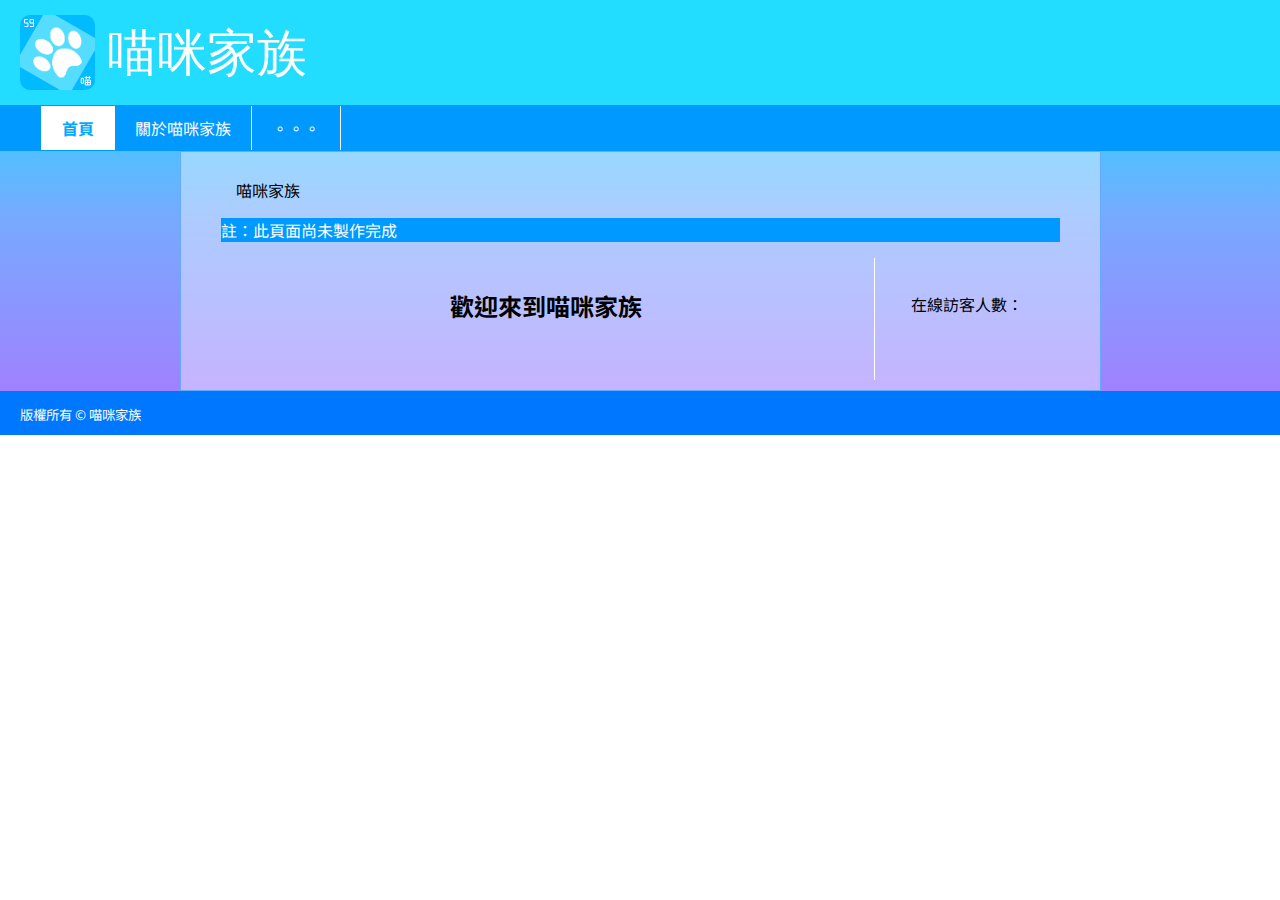
<file: index.html>
<!DOCTYPE html>
<html lang="tw">
  <head>
    <title>喵咪家族</title>
    <meta charset="utf-8">
    <meta name="viewport" content="width=device-width,initial-scale=1.0">
    <link rel="stylesheet" href="common/css/style.css">
  </head>
  <body><div>
    <header id="header">
      <h1><img src="common/img/meow59_icon.svg" alt="喵咪家族" class="mio-family-icon"></h1>
    </header>
    <nav id="gnav"><ul>
      <li><a href="" class="selected">首頁</a></li>
      <li><a href="about_meow59/index.html">關於喵咪家族</a></li>
      <li><a href="">。。。</a></li>
    </ul></nav>
    <div id="contents">
      <nav id="pankuzu"><ul>
      <li><a href="" class="selected">喵咪家族</a></li>
    </ul></nav>
      <div class="inc_n"><p>註：此頁面尚未製作完成</p></div>
      <main id="main"><section id="homepage">
        <h2>歡迎來到喵咪家族</h2>
      </section></main>
      <div id="side">
        <div>
          <!-- FC2計數器 開始 -->
          <script type="text/javascript" src="//counter1.fc2.com/counter.php?id=89489747"></script><noscript><img src="//counter1.fc2.com/counter_img.php?id=89489747" /></noscript>
          <br>在線訪客人數：<script type="text/javascript" src="//counter1.fc2.com/views.php?id=89489747"></script><noscript><img src="//counter1.fc2.com/counter_now.php?id=89489747" /></noscript>
          <!-- FC2計數器 結束 -->
        </div>
        <div>
          <aside>
            
          </aside>
          
        </div>
      </div>
      <div id="comments">
      <div id="disqus_thread"></div>
    <script>
      /**
      *  RECOMMENDED CONFIGURATION VARIABLES: EDIT AND UNCOMMENT THE SECTION BELOW TO INSERT DYNAMIC VALUES FROM YOUR PLATFORM OR CMS.
      *  LEARN WHY DEFINING THESE VARIABLES IS IMPORTANT: https://disqus.com/admin/universalcode/#configuration-variables    */
      
      var disqus_config = function () {
      this.page.url = "https://meow59.github.io/index.html";  // Replace PAGE_URL with your page's canonical URL variable
      this.page.identifier = "meow59-1000"; // Replace PAGE_IDENTIFIER with your page's unique identifier variable
      };
      
      (function() { // DON'T EDIT BELOW THIS LINE
        var d = document, s = d.createElement('script');
        s.src = 'https://meow59.disqus.com/embed.js';
        s.setAttribute('data-timestamp', +new Date());
        (d.head || d.body).appendChild(s);
      })();
    </script>
    <noscript>Please enable JavaScript to view the <a href="https://disqus.com/?ref_noscript">comments powered by Disqus.</a></noscript>
    </div></div>
    <footer id="footer">
      <p><small>版權所有 &copy; 喵咪家族</small></p>
    </footer>
  </div></body>
</html>
</file>
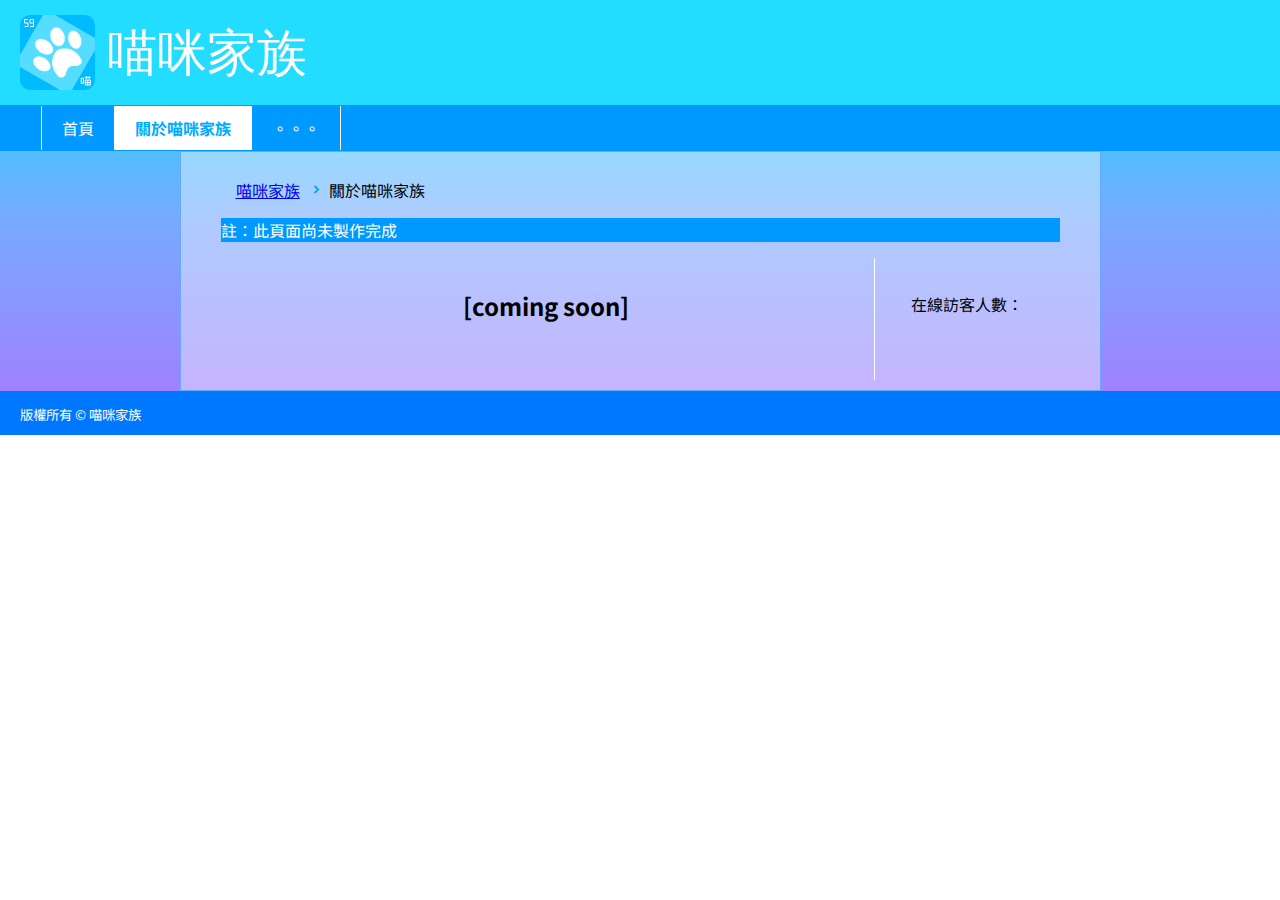
<file: about_meow59/index.html>
<!DOCTYPE html>
<html lang="tw">
  <head>
    <title>喵咪家族</title>
    <meta charset="utf-8">
    <meta name="viewport" content="width=device-width,initial-scale=1.0">
    <link rel="stylesheet" href="../common/css/style.css">
  </head>
  <body><div>
    <header id="header">
      <h1><img src="../common/img/meow59_icon.svg" alt="喵咪家族" class="mio-family-icon"></h1>
    </header>
    <nav id="gnav"><ul>
      <li><a href="../index.html">首頁</a></li>
      <li><a href="" class="selected">關於喵咪家族</a></li>
      <li><a href="">。。。</a></li>
    </ul></nav>
    <div id="contents">
      <nav id="pankuzu"><ul>
        <li><a href="../index.html">喵咪家族</a></li>
        <li><a href="" class="selected">關於喵咪家族</a></li>
      </ul></nav>
      <div class="inc_n"><p>註：此頁面尚未製作完成</p></div>
      <main id="main"><section id="homepage">
        <h2>[coming soon]</h2>
      </section></main>
      <div id="side">
        <div>
          <!-- FC2計數器 開始 -->
          <script type="text/javascript" src="//counter1.fc2.com/counter.php?id=89489747"></script><noscript><img src="//counter1.fc2.com/counter_img.php?id=89489747" /></noscript>
          <br>在線訪客人數：<script type="text/javascript" src="//counter1.fc2.com/views.php?id=89489747"></script><noscript><img src="//counter1.fc2.com/counter_now.php?id=89489747" /></noscript>
          <!-- FC2計數器 結束 -->
        </div>
        <div>
          <aside>
            
          </aside>
          
        </div>
      </div>
      <div id="comments">
      <div id="disqus_thread"></div>
    <script>
      /**
      *  RECOMMENDED CONFIGURATION VARIABLES: EDIT AND UNCOMMENT THE SECTION BELOW TO INSERT DYNAMIC VALUES FROM YOUR PLATFORM OR CMS.
      *  LEARN WHY DEFINING THESE VARIABLES IS IMPORTANT: https://disqus.com/admin/universalcode/#configuration-variables    */
      
      var disqus_config = function () {
      this.page.url = "https://meow59.github.io/about_meow59/index.html";  // Replace PAGE_URL with your page's canonical URL variable
      this.page.identifier = "meow59-2000"; // Replace PAGE_IDENTIFIER with your page's unique identifier variable
      };
      
      (function() { // DON'T EDIT BELOW THIS LINE
        var d = document, s = d.createElement('script');
        s.src = 'https://meow59.disqus.com/embed.js';
        s.setAttribute('data-timestamp', +new Date());
        (d.head || d.body).appendChild(s);
      })();
    </script>
    <noscript>Please enable JavaScript to view the <a href="https://disqus.com/?ref_noscript">comments powered by Disqus.</a></noscript>
    </div></div>
    <footer id="footer">
      <p><small>版權所有 &copy; 喵咪家族</small></p>
    </footer>
  </div></body>
</html>
</file>
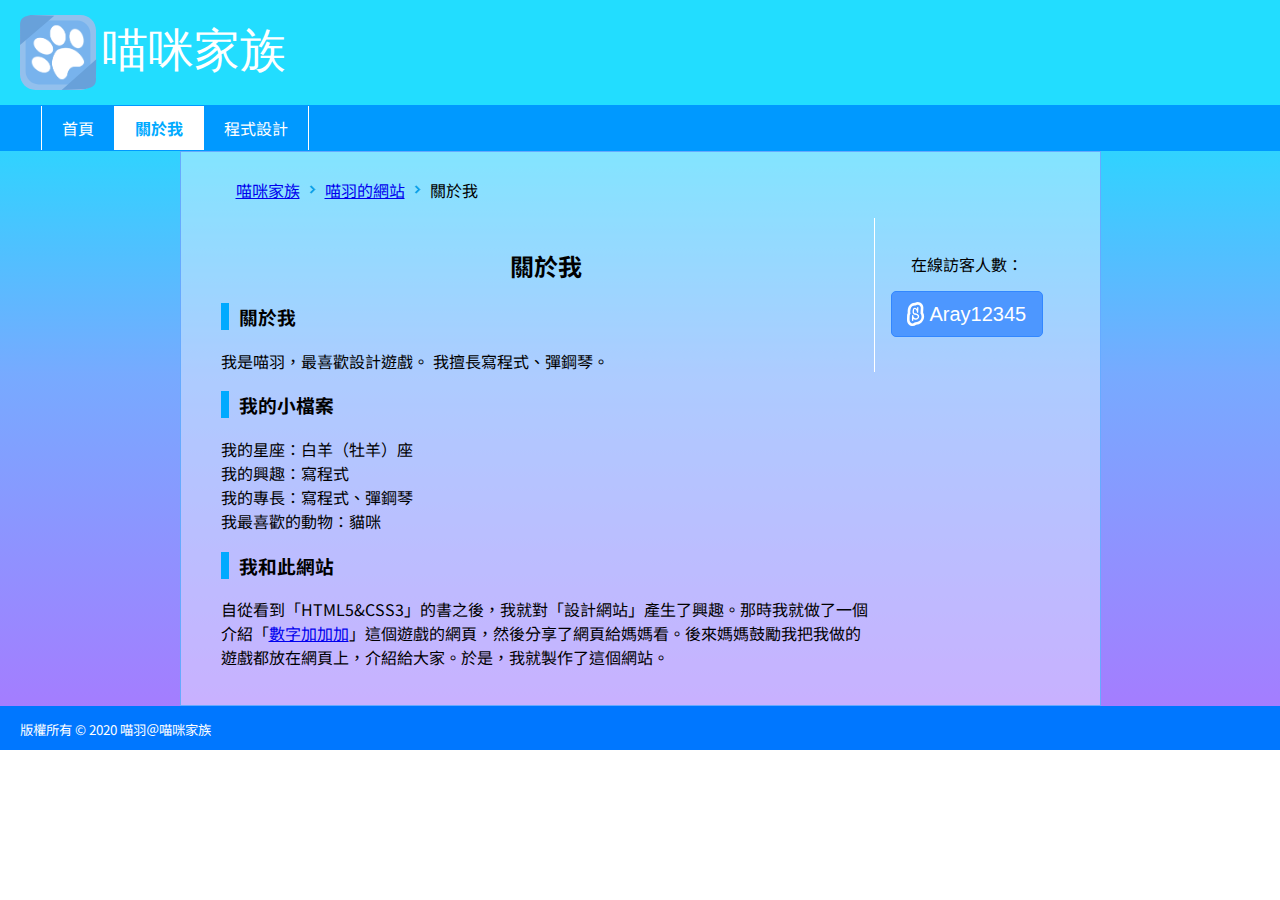
<file: mioyu/about_me/index.html>
<!DOCTYPE html>
<html lang="tw">
  <head>
    <title>關於我 - 喵羽 ＠ 喵咪家族</title>
    <meta charset="utf-8">
    <meta name="viewport"  content="width=device-width,initial-scale=1">
    <link href="../common/css/style.css" rel="stylesheet" media="all">
   </head>
  <body><div>
    <header id="header">
      <h1><img src="../common/img/喵-2.svg" alt="喵咪家族" class="mio-family-icon" height="50"></h1>
    </header>
    <nav id="gnav"><ul>
      <li><a href="../index.html">首頁</a></li>
      <li><a href="../about_me/index.html" class="selected">關於我</a></li>
      <li><a href="../my_programming/index.html">程式設計</a></li>
    </ul></nav>
    <div id="contents">
      <nav id="pankuzu"><ul>
        <li><a href="../../index.html">喵咪家族</a></li><li><a href="../index.html">喵羽的網站</a></li><li><a href="../about_me/index.html" class="selected">關於我</a></li>
        </ul></nav>
      <main id="main"><section>
        <h2>關於我</h2>
        <section id="about_me">
          <h3>關於我</h3>
          <p>我是喵羽，最喜歡設計遊戲。  我擅長寫程式、彈鋼琴。</p>
          <img src="image.png" width="150px" alt="我的頭像" style="display: none">
        </section>
        <section id="my_profile">
          <h3>我的小檔案</h3>
          <dl id="profile_dl" class="sl">
            <dt>我的星座：</dt><dd>白羊（牡羊）座</dd>
            <dt>我的興趣：</dt><dd>寫程式</dd>
            <dt>我的專長：</dt><dd>寫程式、彈鋼琴</dd>
            <dt>我最喜歡的動物：</dt><dd>貓咪</dd>
            <dt></dt><dd></dd>
            <dt></dt><dd></dd>
            <dt></dt><dd></dd>
            <dt></dt><dd></dd>
          </dl>
        </section>
        <section>
          <h3>我和此網站</h3>
          <p>自從看到「HTML5&amp;CSS3」的書之後，我就對「設計網站」產生了興趣。那時我就做了一個介紹「<a href="../my_programming/數字加加加.html">數字加加加</a>」這個遊戲的網頁，然後分享了網頁給媽媽看。後來媽媽鼓勵我把我做的遊戲都放在網頁上，介紹給大家。於是，我就製作了這個網站。
          </p>
        </section>
      </section></main>
      <div id="side">
        <div>
          <!-- FC2計數器 開始 -->
          <script type="text/javascript" src="//counter1.fc2.com/counter.php?id=89489747"></script><noscript><img src="//counter1.fc2.com/counter_img.php?id=89489747" /></noscript>
          <br>在線訪客人數：<script type="text/javascript" src="//counter1.fc2.com/views.php?id=89489747"></script><noscript><img src="//counter1.fc2.com/counter_now.php?id=89489747" /></noscript>
          <!-- FC2計數器 結束 -->
        </div>
        <div>
          <a href="https://scratch.mit.edu/users/Aray12345"><div class="scratch_profile">
            <img src="../common/img/scratch_profile.svg" alt="Scratch" height="24">
          </div></a>
        </div>
        <aside>

        </aside>
        
      </div>
    </div>
    <footer id="footer">
      <p><small>版權所有 &copy; 2020 喵羽＠喵咪家族</small></p>
    </footer>
  </div></body>
</html>
</file>
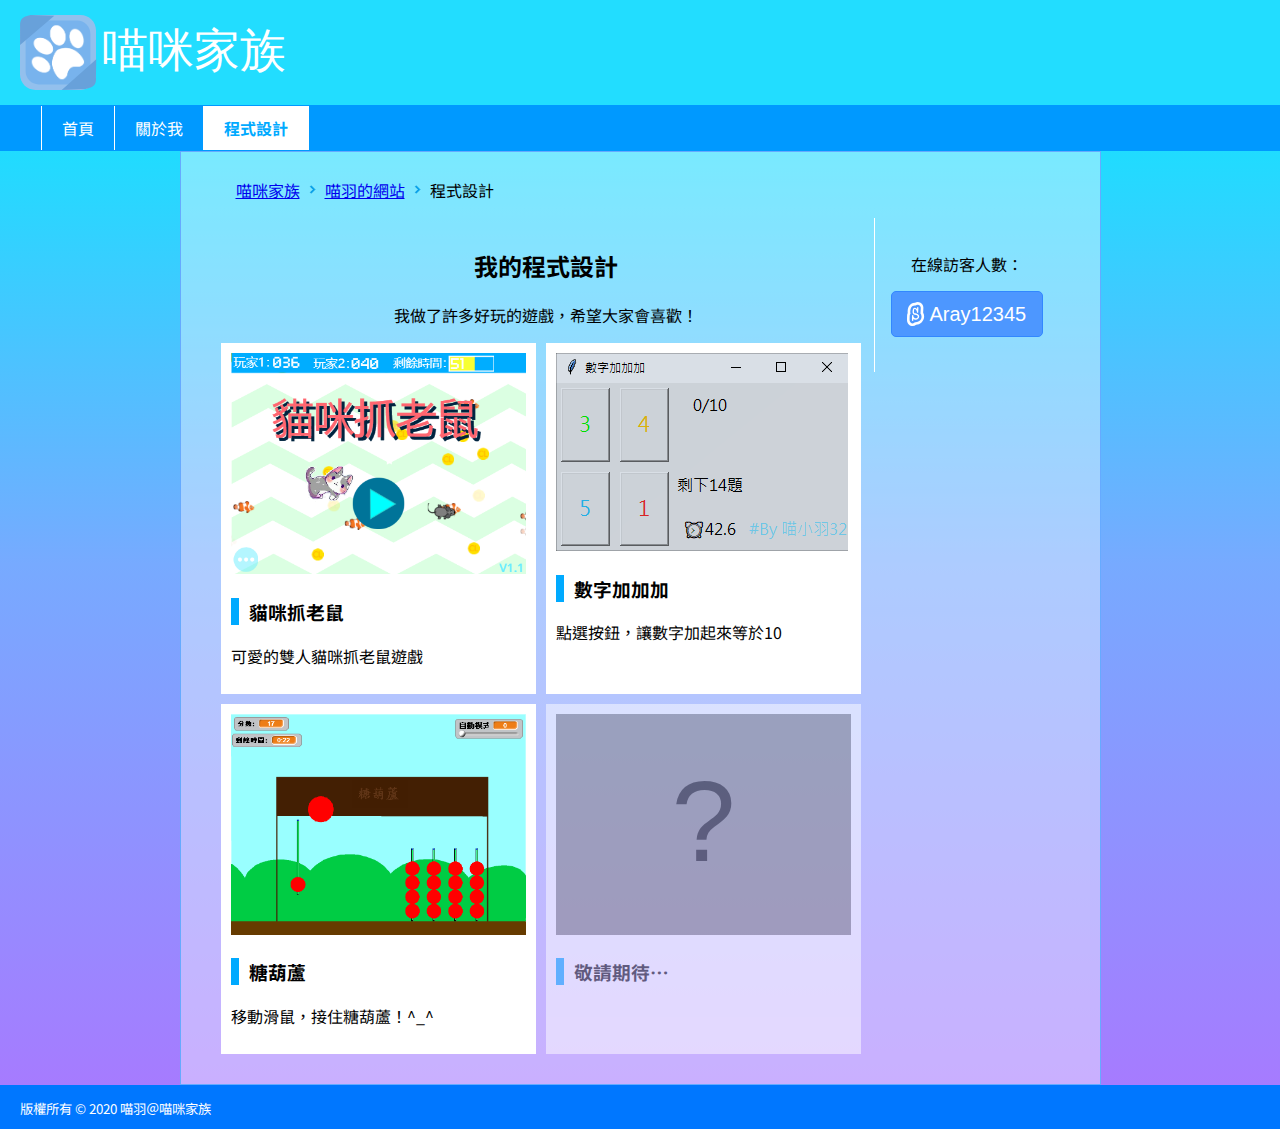
<file: mioyu/my_programming/index.html>
<!DOCTYPE html>
<html lang="tw">
  <head>
    <title>程式設計 - 喵羽 ＠ 喵咪家族</title>
    <meta charset="utf-8">
    <meta name="viewport" content="width=device-width,initial-scale=1.0">
    <link href="../common/css/style.css" rel="stylesheet" media="all">
  </head>
  <body><div>
    <header id="header">
      <h1><img src="../common/img/喵-2.svg" alt="喵咪家族" class="mio-family-icon"></h1>
    </header>
    <nav id="gnav"><ul>
      <li><a href="../index.html">首頁</a></li>
      <li><a href="../about_me/index.html">關於我</a></li>
      <li><a href="../my_programming/index.html" class="selected">程式設計</a></li>
    </ul></nav>
    <div id="contents">
      <nav id="pankuzu"><ul>
      <li><a href="../../index.html">喵咪家族</a></li><li><a href="../index.html">喵羽的網站</a></li><li><a href="index.html" class="selected">程式設計</a></li>
    </ul></nav>
      <main id="main"><section id="my_programming">
        <h2>我的程式設計</h2>
        <p class="ta_c">我做了許多好玩的遊戲，希望大家會喜歡！</p>
        <div id="my_minigame"><ul id="minigame_list">
          <li><a href="貓咪抓老鼠.html"><div>
            <img src="貓咪抓老鼠.png" alt="貓咪抓老鼠">
            <h3>貓咪抓老鼠</h3>
            <p>可愛的雙人貓咪抓老鼠遊戲</p>
          </div></a></li>
          <li><a href="數字加加加.html"><div>
            <img src="數字加加加.png" alt="數字加加加">
            <h3>數字加加加</h3>
            <p>點選按鈕，讓數字加起來等於10</p>
          </div></a></li>
          <li><a href="糖葫蘆.html"><div>
            <img src="糖葫蘆.png" alt="糖葫蘆">
            <h3>糖葫蘆</h3>
            <p>移動滑鼠，接住糖葫蘆！^_^</p>
          </div></a></li>
          <li class="coming_soon"><div><img src="coming_soon.svg" alt="敬請期待"><h3>敬請期待…</h3></div></li>
        </ul></div>
      </section></main>
      <div id="side">
        <div>
          <!-- FC2計數器 開始 -->
          <script type="text/javascript" src="//counter1.fc2.com/counter.php?id=89489747"></script><noscript><img src="//counter1.fc2.com/counter_img.php?id=89489747" /></noscript>
          <br>在線訪客人數：<script type="text/javascript" src="//counter1.fc2.com/views.php?id=89489747"></script><noscript><img src="//counter1.fc2.com/counter_now.php?id=89489747" /></noscript>
<!-- FC2計數器 結束 -->
        </div>
        <div>
          <a href="https://scratch.mit.edu/users/Aray12345"><div class="scratch_profile">
            <img src="../common/img/scratch_profile.svg" alt="Scratch" height="24">
          </div></a>
        </div>
        <aside>

        </aside>
        
      </div>
      <div id="comments">
      <div id="disqus_thread"></div>
      <script>
        /**
        *  RECOMMENDED CONFIGURATION VARIABLES: EDIT AND UNCOMMENT THE SECTION BELOW TO INSERT DYNAMIC VALUES FROM YOUR PLATFORM OR CMS.
        *  LEARN WHY DEFINING THESE VARIABLES IS IMPORTANT: https://disqus.com/admin/universalcode/#configuration-variables    */
        
        var disqus_config = function () {
        this.page.url = "https://meow59.github.io/mioyu/my_programming/index.html";  // Replace PAGE_URL with your page's canonical URL variable
        this.page.identifier = "meow59/mioyu/3000"; // Replace PAGE_IDENTIFIER with your page's unique identifier variable
        };
        
        (function() { // DON'T EDIT BELOW THIS LINE
          var d = document, s = d.createElement('script');
          s.src = 'https://meow59.disqus.com/embed.js';
          s.setAttribute('data-timestamp', +new Date());
          (d.head || d.body).appendChild(s);
        })();
      </script>
      <noscript>Please enable JavaScript to view the <a href="https://disqus.com/?ref_noscript">comments powered by Disqus.</a></noscript>
    </div></div>
    <footer id="footer">
      <p><small>版權所有 &copy; 2020 喵羽＠喵咪家族</small></p>
    </footer>
  </div></body>
</html>
</file>
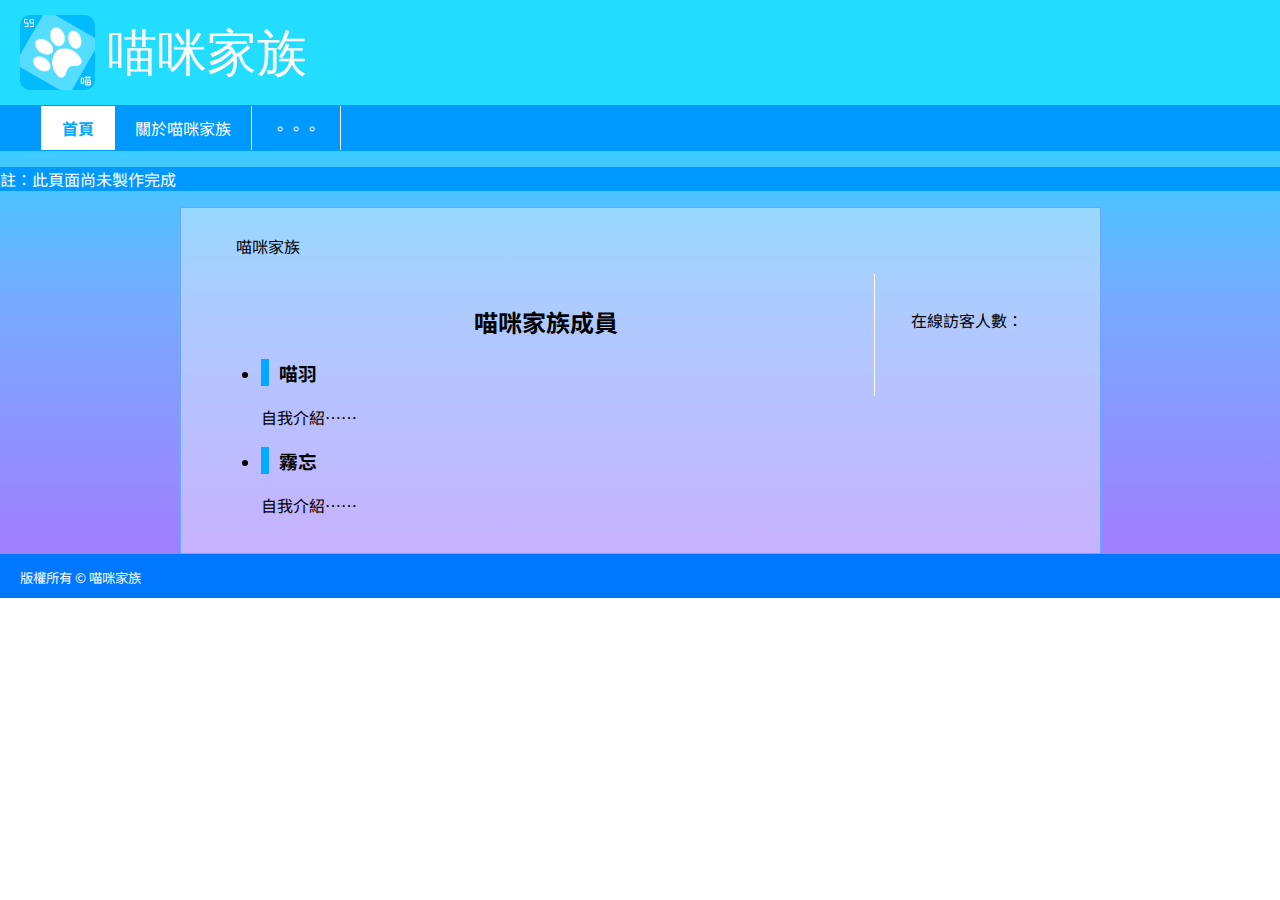
<file: about_meow59/members.html>
<!DOCTYPE html>
<html lang="tw">
  <head>
    <title>喵咪家族</title>
    <meta charset="utf-8">
    <meta name="viewport" content="width=device-width,initial-scale=1.0">
    <link rel="stylesheet" href="../common/css/style.css">
  </head>
  <body><div>
    <header id="header">
      <h1><img src="../common/img/meow59_icon.svg" alt="喵咪家族" class="mio-family-icon"></h1>
    </header>
    <nav id="gnav"><ul>
      <li><a href="index.html" class="selected">首頁</a></li>
      <li><a href="">關於喵咪家族</a></li>
      <li><a href="">。。。</a></li>
    </ul></nav>
    <div class="inc_n"><p>註：此頁面尚未製作完成</p></div>
    <div id="contents">
      <nav id="pankuzu"><ul>
      <li><a href="../index.html" class="selected">喵咪家族</a></li>
    </ul></nav>
      <main id="main"><section id="members">
        <h2>喵咪家族成員</h2>
        <ul>
          <li>
            <section>
              <h3>喵羽</h3>
              <p>自我介紹⋯⋯</p>
            </section>
          </li>
          <li>
            <section>
              <h3>霧忘</h3>
              <p>自我介紹⋯⋯</p>
            </section>
          </li>
        </ul>
      </section></main>
      <div id="side">
        <div>
          <!-- FC2計數器 開始 -->
          <script type="text/javascript" src="//counter1.fc2.com/counter.php?id=89489747"></script><noscript><img src="//counter1.fc2.com/counter_img.php?id=89489747" /></noscript>
          <br>在線訪客人數：<script type="text/javascript" src="//counter1.fc2.com/views.php?id=89489747"></script><noscript><img src="//counter1.fc2.com/counter_now.php?id=89489747" /></noscript>
          <!-- FC2計數器 結束 -->
        </div>
        <div>
          <aside>
            
          </aside>
          
        </div>
      </div>
      <div id="comments">
      <div id="disqus_thread"></div>
    <script>
      /**
      *  RECOMMENDED CONFIGURATION VARIABLES: EDIT AND UNCOMMENT THE SECTION BELOW TO INSERT DYNAMIC VALUES FROM YOUR PLATFORM OR CMS.
      *  LEARN WHY DEFINING THESE VARIABLES IS IMPORTANT: https://disqus.com/admin/universalcode/#configuration-variables    */
      
      var disqus_config = function () {
      this.page.url = "https://meow59.github.io/about_me/members.html";  // Replace PAGE_URL with your page's canonical URL variable
      this.page.identifier = "meow59-2001"; // Replace PAGE_IDENTIFIER with your page's unique identifier variable
      };
      
      (function() { // DON'T EDIT BELOW THIS LINE
        var d = document, s = d.createElement('script');
        s.src = 'https://meow59.disqus.com/embed.js';
        s.setAttribute('data-timestamp', +new Date());
        (d.head || d.body).appendChild(s);
      })();
    </script>
    <noscript>Please enable JavaScript to view the <a href="https://disqus.com/?ref_noscript">comments powered by Disqus.</a></noscript>
    </div></div>
    <footer id="footer">
      <p><small>版權所有 &copy; 喵咪家族</small></p>
    </footer>
  </div></body>
</html>
</file>
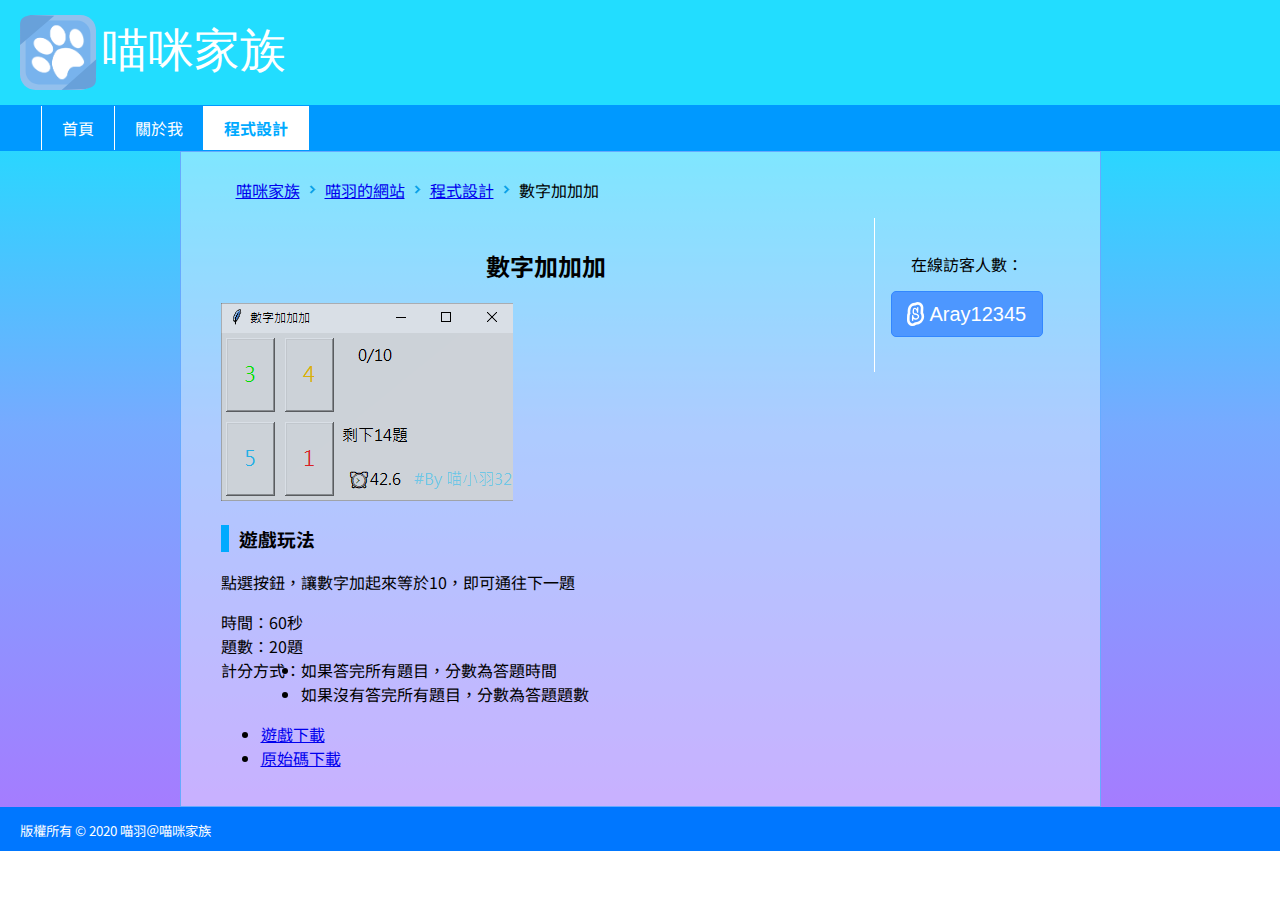
<file: mioyu/my_programming/數字加加加.html>
<!DOCTYPE html>
<html lang="tw">
  <head>
    <title>數字加加加 - 程式設計 - 喵羽 ＠ 喵咪家族</title>
    <meta charset="utf-8">
    <meta name="viewport" content="width=device-width,initial-scale=1.0">
    <link href="../common/css/style.css" rel="stylesheet" media="all">
  </head>
  <body><div>
    <header id="header">
      <h1><img src="../common/img/喵-2.svg" alt="喵咪家族" class="mio-family-icon"></h1>
    </header>
    <nav id="gnav"><ul>
      <li><a href="../index.html">首頁</a></li>
      <li><a href="../about_me/index.html">關於我</a></li>
      <li><a href="index.html" class="selected">程式設計</a></li>
    </ul></nav>
    <div id="contents">
      <nav id="pankuzu"><ul>
      <li><a href="../../index.html">喵咪家族</a></li><li><a href="../index.html">喵羽的網站</a></li><li><a href="index.html">程式設計</a></li><li><a href="數字加加加.html" class="selected">數字加加加</a></li>
    </ul></nav>
      <main id="main"><section>
        <h2>數字加加加</h2>
        <img src="數字加加加.png" alt="數字加加加 遊戲圖片">
        <h3>遊戲玩法</h3>
        <p>點選按鈕，讓數字加起來等於10，即可通往下一題</p>
        <dl class="sl">
          <dt>時間：</dt><dd>60秒</dd>
          <dt>題數：</dt><dd>20題</dd>
          <dt>計分方式：</dt>
          <dd>
            <ul>
              <li>如果答完所有題目，分數為答題時間</li>
              <li>如果沒有答完所有題目，分數為答題題數</li>
            </ul>
          </dd>
        </dl>
        <ul>
          <li><a href="https://mega.nz/#!ct5hmCaY!Qlp6Z8UTFYC4fQS2zA_diC1iz7TFB01vHr_-8DcNrvk" target="_blank">遊戲下載</a></li>
          <li><a href="https://mega.nz/#!h9QWyaJY!euk3w2eZUQ-LIjjDVXQW4O1lDKvAU9XG4eSpVRoWtQk" target="_blank">原始碼下載</a></li>
        </ul>
      </section></main>
      <div id="side">
        <div>
          <!-- FC2計數器 開始 -->
          <script type="text/javascript" src="//counter1.fc2.com/counter.php?id=89489747"></script><noscript><img src="//counter1.fc2.com/counter_img.php?id=89489747" /></noscript>
          <br>在線訪客人數：<script type="text/javascript" src="//counter1.fc2.com/views.php?id=89489747"></script><noscript><img src="//counter1.fc2.com/counter_now.php?id=89489747" /></noscript>
<!-- FC2計數器 結束 -->
        </div>
        <div>
          <a href="https://scratch.mit.edu/users/Aray12345"><div class="scratch_profile">
            <img src="../common/img/scratch_profile.svg" alt="Scratch" height="24">
          </div></a>
        </div>
        <aside>

        </aside>
        
      </div>
      <div id="comments">
      <div id="disqus_thread"></div>
      <script>
        /**
        *  RECOMMENDED CONFIGURATION VARIABLES: EDIT AND UNCOMMENT THE SECTION BELOW TO INSERT DYNAMIC VALUES FROM YOUR PLATFORM OR CMS.
        *  LEARN WHY DEFINING THESE VARIABLES IS IMPORTANT: https://disqus.com/admin/universalcode/#configuration-variables    */
        
        var disqus_config = function () {
        this.page.url = "https://meow59.github.io/mioyu/my_programming/%E6%95%B8%E5%AD%97%E5%8A%A0%E5%8A%A0%E5%8A%A0.html";  // Replace PAGE_URL with your page's canonical URL variable
        this.page.identifier = "meow59/mioyu/3002"; // Replace PAGE_IDENTIFIER with your page's unique identifier variable
        };
        
        (function() { // DON'T EDIT BELOW THIS LINE
          var d = document, s = d.createElement('script');
          s.src = 'https://meow59.disqus.com/embed.js';
          s.setAttribute('data-timestamp', +new Date());
          (d.head || d.body).appendChild(s);
        })();
      </script>
      <noscript>Please enable JavaScript to view the <a href="https://disqus.com/?ref_noscript">comments powered by Disqus.</a></noscript>
    </div></div>
    <footer id="footer">
      <p><small>版權所有 &copy; 2020 喵羽＠喵咪家族</small></p>
    </footer>
  </div></body>
</html>
</file>
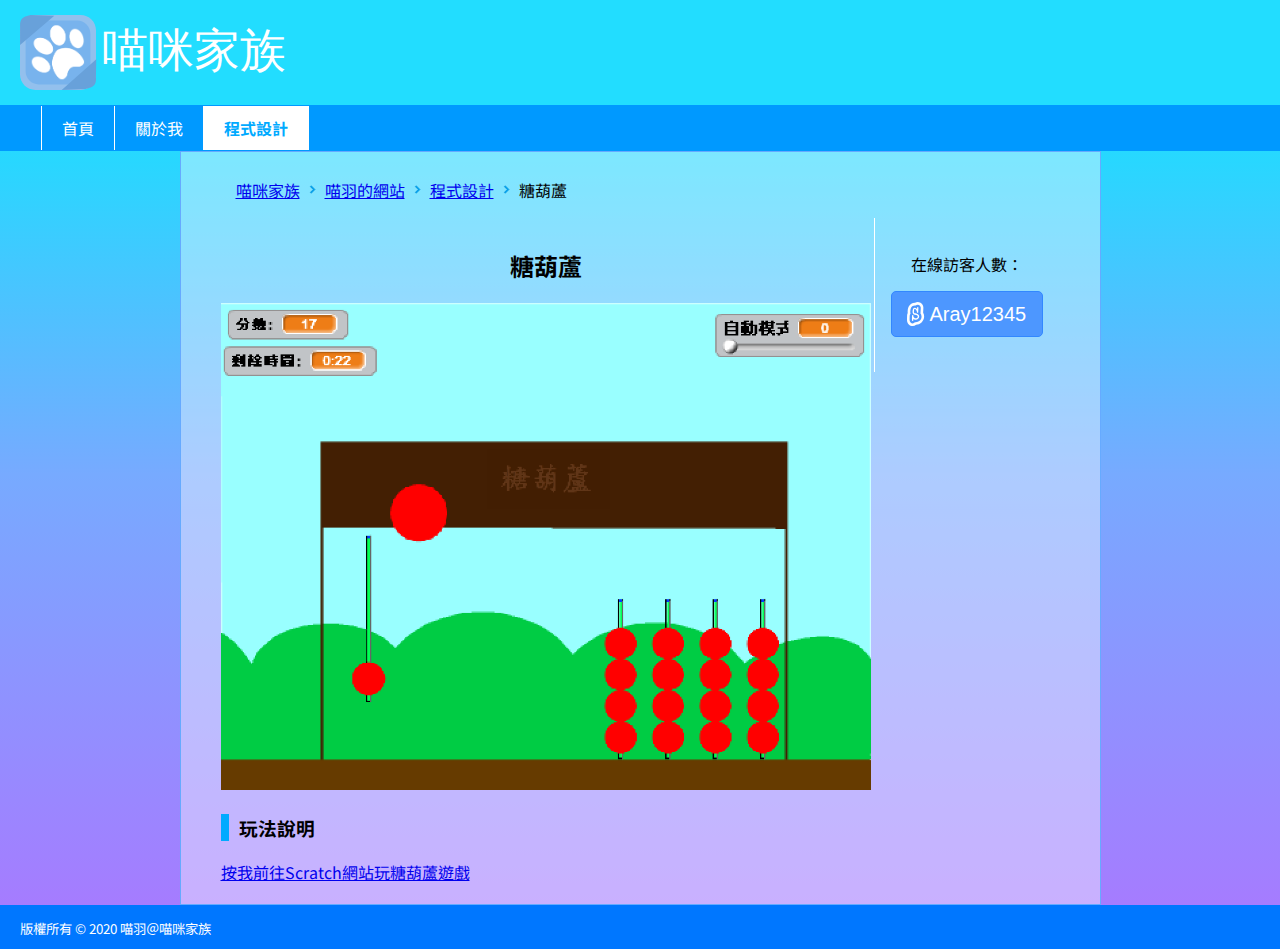
<file: mioyu/my_programming/糖葫蘆.html>
<!DOCTYPE html>
<html lang="tw">
  <head>
    <title>糖葫蘆 - 程式設計 - 喵羽 ＠ 喵咪家族</title>
    <meta charset="utf-8">
    <meta name="viewport" content="width=device-width,initial-scale=1.0">
    <link href="../common/css/style.css" rel="stylesheet" media="all">
  </head>
  <body><div>
    <header id="header">
      <h1><img src="../common/img/喵-2.svg" alt="喵咪家族" class="mio-family-icon"></h1>
    </header>
    <nav id="gnav"><ul>
      <li><a href="../index.html">首頁</a></li>
      <li><a href="../about_me/index.html">關於我</a></li>
      <li><a href="index.html" class="selected">程式設計</a></li>
    </ul></nav>
    <div id="contents">
      <nav id="pankuzu"><ul>
      <li><a href="../../index.html">喵咪家族</a></li><li><a href="../index.html">喵羽的網站</a></li><li><a href="index.html">程式設計</a></li><li><a href="糖葫蘆.html" class="selected">糖葫蘆</a></li>
    </ul></nav>
      <main id="main"><section>
        <h2>糖葫蘆</h2>
        <img src="糖葫蘆.png" alt="貓咪抓老鼠 遊戲圖片">
        <h3>玩法說明</h3>
        <p></p>
        <a href="https://scratch.mit.edu/projects/238854702" target="_blank">按我前往Scratch網站玩糖葫蘆遊戲</a>
      </section></main>
      <div id="side">
        <div>
          <!-- FC2計數器 開始 -->
          <script type="text/javascript" src="//counter1.fc2.com/counter.php?id=89489747"></script><noscript><img src="//counter1.fc2.com/counter_img.php?id=89489747" /></noscript>
          <br>在線訪客人數：<script type="text/javascript" src="//counter1.fc2.com/views.php?id=89489747"></script><noscript><img src="//counter1.fc2.com/counter_now.php?id=89489747" /></noscript>
<!-- FC2計數器 結束 -->
        </div>
        <div>
          <a href="https://scratch.mit.edu/users/Aray12345"><div class="scratch_profile">
            <img src="../common/img/scratch_profile.svg" alt="Scratch" height="24">
          </div></a>
        </div>
        <aside>

        </aside>
        
      </div>
      <div id="comments">
      <div id="disqus_thread"></div>
      <script>
        /**
        *  RECOMMENDED CONFIGURATION VARIABLES: EDIT AND UNCOMMENT THE SECTION BELOW TO INSERT DYNAMIC VALUES FROM YOUR PLATFORM OR CMS.
        *  LEARN WHY DEFINING THESE VARIABLES IS IMPORTANT: https://disqus.com/admin/universalcode/#configuration-variables    */
        
        var disqus_config = function () {
        this.page.url = "https://meow59.github.io/mioyu/my_programming/%E7%B3%96%E8%91%AB%E8%98%86.html";  // Replace PAGE_URL with your page's canonical URL variable
        this.page.identifier = "meow59/mioyu/3003"; // Replace PAGE_IDENTIFIER with your page's unique identifier variable
        };
        
        (function() { // DON'T EDIT BELOW THIS LINE
          var d = document, s = d.createElement('script');
          s.src = 'https://meow59.disqus.com/embed.js';
          s.setAttribute('data-timestamp', +new Date());
          (d.head || d.body).appendChild(s);
        })();
      </script>
      <noscript>Please enable JavaScript to view the <a href="https://disqus.com/?ref_noscript">comments powered by Disqus.</a></noscript>
    </div>
    </div>
    <footer id="footer">
      <p><small>版權所有 &copy; 2020 喵羽＠喵咪家族</small></p>
    </footer>
  </div></body>
</html>
</file>
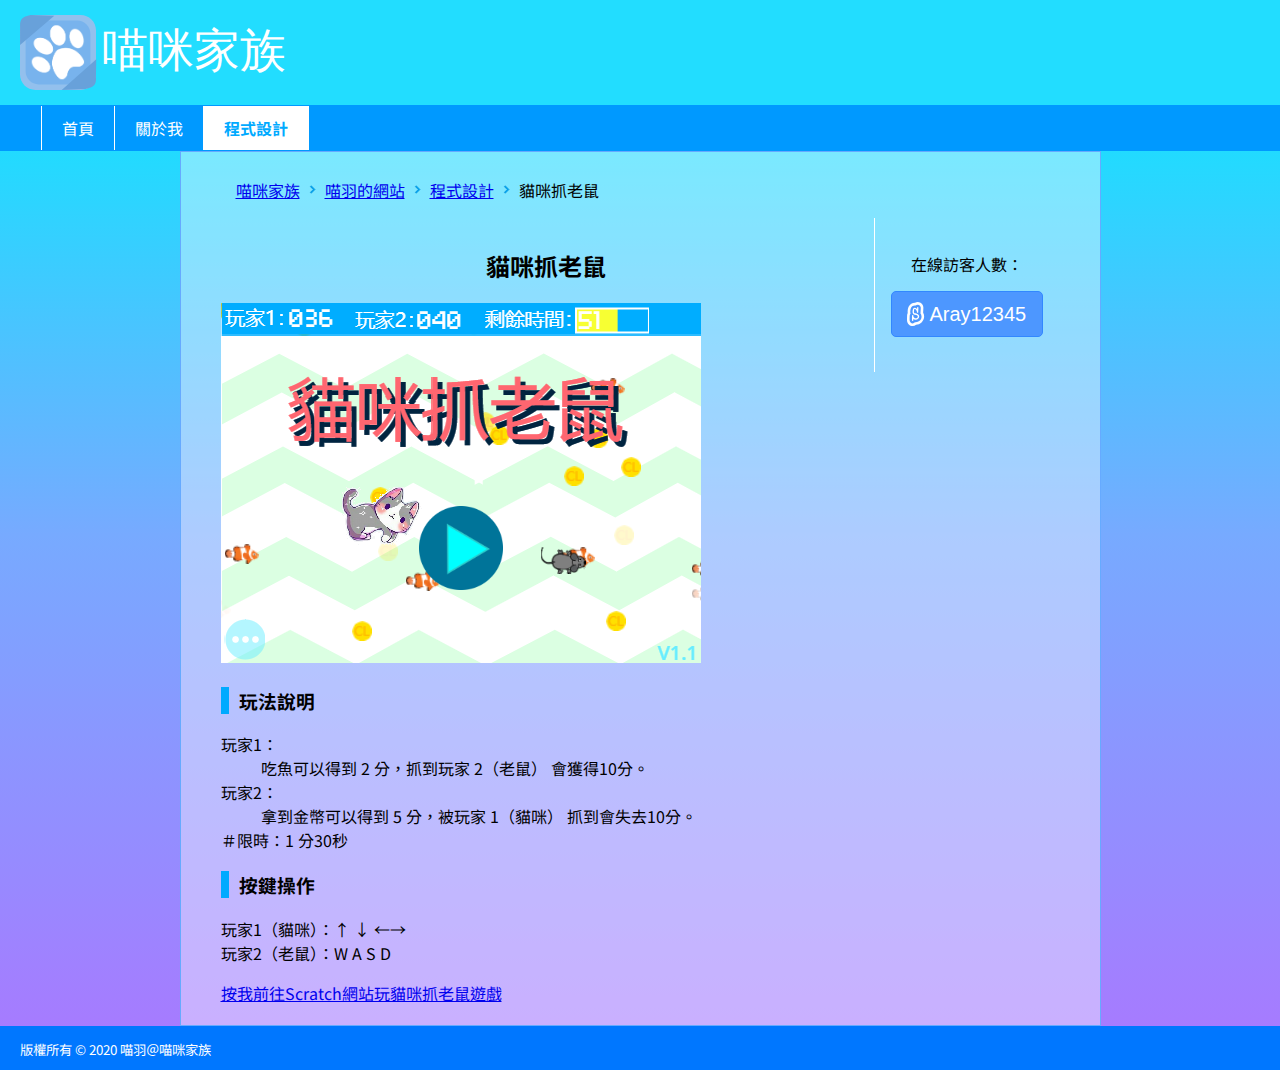
<file: mioyu/my_programming/貓咪抓老鼠.html>
<!DOCTYPE html>
<html lang="tw">
  <head>
    <title>貓咪抓老鼠 - 程式設計 - 喵羽 ＠ 喵咪家族</title>
    <meta charset="utf-8">
    <meta name="viewport" content="width=device-width,initial-scale=1.0">
    <link href="../common/css/style.css" rel="stylesheet" media="all">
  </head>
  <body><div>
    <header id="header">
      <h1><img src="../common/img/喵-2.svg" alt="喵咪家族" class="mio-family-icon"></h1>
    </header>
    <nav id="gnav"><ul>
      <li><a href="../index.html">首頁</a></li>
      <li><a href="../about_me/index.html">關於我</a></li>
      <li><a href="index.html" class="selected">程式設計</a></li>
    </ul></nav>
    <div id="contents">
      <nav id="pankuzu"><ul>
      <li><a href="../../index.html">喵咪家族</a></li><li><a href="../index.html">喵羽的網站</a></li><li><a href="index.html">程式設計</a></li><li><a href="貓咪抓老鼠.html" class="selected">貓咪抓老鼠</a></li>
    </ul></nav>
      <main id="main"><section>
        <h2>貓咪抓老鼠</h2>
        <img src="貓咪抓老鼠.png" alt="貓咪抓老鼠 遊戲圖片">
        <h3>玩法說明</h3>
        <dl>
          <dt>玩家1：</dt>
          <dd>吃魚可以得到 2 分，抓到玩家 2（老鼠）
           會獲得10分。</dd>
          <dt>玩家2：</dt>
          <dd>拿到金幣可以得到 5 分，被玩家 1（貓咪）
            抓到會失去10分。</dd>
          <dt class="sl">＃限時：</dt><dd> 1 分30秒</dd>
        </dl>
        <h3>按鍵操作</h3>
        <dl>
          <dt class="sl">玩家1（貓咪）：</dt><dd>  ↑  ↓ ←→</dd>
          <dt class="sl">玩家2（老鼠）：</dt><dd> W A S D</dd>
        </dl>
        <a href="https://scratch.mit.edu/projects/366021919" target="_blank">按我前往Scratch網站玩貓咪抓老鼠遊戲</a>
      </section></main>
      <div id="side">
        <div>
          <!-- FC2計數器 開始 -->
          <script type="text/javascript" src="//counter1.fc2.com/counter.php?id=89489747"></script><noscript><img src="//counter1.fc2.com/counter_img.php?id=89489747" /></noscript>
          <br>在線訪客人數：<script type="text/javascript" src="//counter1.fc2.com/views.php?id=89489747"></script><noscript><img src="//counter1.fc2.com/counter_now.php?id=89489747" /></noscript>
<!-- FC2計數器 結束 -->
        </div>
        <div>
          <a href="https://scratch.mit.edu/users/Aray12345"><div class="scratch_profile">
            <img src="../common/img/scratch_profile.svg" alt="Scratch" height="24">
          </div></a>
        </div>
        <aside>

        </aside>
        
      </div>
      <div id="comments">
      <div id="disqus_thread"></div>
      <script>
        /**
        *  RECOMMENDED CONFIGURATION VARIABLES: EDIT AND UNCOMMENT THE SECTION BELOW TO INSERT DYNAMIC VALUES FROM YOUR PLATFORM OR CMS.
        *  LEARN WHY DEFINING THESE VARIABLES IS IMPORTANT: https://disqus.com/admin/universalcode/#configuration-variables    */
        
        var disqus_config = function () {
        this.page.url = "https://meow59.github.io/mioyu/my_programming/%E8%B2%93%E5%92%AA%E6%8A%93%E8%80%81%E9%BC%A0.html";  // Replace PAGE_URL with your page's canonical URL variable
        this.page.identifier = "meow59/mioyu/3003"; // Replace PAGE_IDENTIFIER with your page's unique identifier variable
        };
        
        (function() { // DON'T EDIT BELOW THIS LINE
          var d = document, s = d.createElement('script');
          s.src = 'https://meow59.disqus.com/embed.js';
          s.setAttribute('data-timestamp', +new Date());
          (d.head || d.body).appendChild(s);
        })();
      </script>
      <noscript>Please enable JavaScript to view the <a href="https://disqus.com/?ref_noscript">comments powered by Disqus.</a></noscript>
    </div></div>
    <footer id="footer">
      <p><small>版權所有 &copy; 2020 喵羽＠喵咪家族</small></p>
    </footer>
  </div></body>
</html>
</file>
<file: common/css/style.css>
@charset "utf-8";
@import url('https://fonts.googleapis.com/css2?family=Noto+Sans&family=Noto+Sans+HK&family=Noto+Sans+JP&family=Noto+Sans+KR&family=Noto+Sans+SC&family=Noto+Sans+TC&display=swap');
body{
  margin: 0;
}
body>div{
  margin: 0;
  background-color: #0df;
  background: -webkit-linear-gradient(
    top,
    #0ef 0%,
    #7af 50%,
    #a7f 100%);
  background: linear-gradient(
    to bottom,
    #0ef 0%,
    #7af 50%,
    #a7f 100%);
}
#header{
  margin: 0;
  padding: 10px 20px;
  background-color: #2df;
}
#gnav{
  padding: 1px;
  background-color: #09f;
}
#gnav ul{
  text-align: center;
  margin: 0;
  list-style: none;
}
#gnav li{
  color: #fff;
  border-right: #fff 1px solid;
  display: table-cell;
  vertical-align: middle;
}
#gnav li:first-child{
  border-left: #fff 1px solid;
}
#gnav a{
  color: #fff;
  padding: 10px 20px;
  display: block;
  text-decoration: none;
}
#gnav a:hover{
  background-color: #0cf;
}
#gnav a.selected{
  color: #0af;
  background-color: #fff;
  font-weight: bold;
}
#contents{
  margin: auto;
  padding: 10px 40px;
  border: #6af 1px solid;
  background-color: #fff6;
  clear: both;
}
#contents:after{
  display: block;
  content: "";
  clear: both;
}
#pankuzu ul{
  padding: 0;
  list-style: none;
}
#pankuzu li{
  display: inline;
}
#pankuzu li:before{
  content: "";
  display: inline-block;
  width: 15px;
  height: 15px;
  margin: 0 5px;
  background:
  url(../img/pkz_arrow_right.svg) no-repeat;
  background-size: contain;
}
#pankuzu li:first-child:before{
  margin: 0;
  background-image: none;
}
#pankuzu a.selected{
  color: black;
  text-decoration: none;
}
#main{
  padding: 10px 0;
}
#side{
  border: none;
  border-top: #fff 1px solid;
  border-bottom: #fff 1px solid;
  padding: 10px;
}
#footer{
  background: #07f;
  margin: 0;
  padding: 10px 20px;
}
#footer p{
  color: #fff;
  margin: 0;
}
h1{
  max-height: 75px;
  margin: 5px 0;
  clear: both;
}
h1 img.mio-family-icon{
  width: 100%;
  max-height: 75px;
  margin-right: 20px;
}
h2{
  text-align: center;
}
h3{
  border-left: #0af 8px solid;
  padding-left: 10px
}
.inc_n{
  background: #09f;
  color: #fff;
}
#about_me img{
  margin-bottom: 20px;
  transform: rotate(5deg);
  box-shadow:
    10px 10px 3px #999,
    -1px -1px 0 #bdf;
}
.more:after{
  content: "";
  display: inline-block;
  width: 0;
  height: 0;
  margin-top: 2px;
  margin-left: 5px;
  border: transparent 5px solid;
  border-left-color: #0cf;
}
dt.sl,dl.sl dt{
  clear:left;
  float:left;
}
dt{
  clear:left;
}

.ta_c{
  text-align: center;
}

#side>div{
  margin-bottom: 15px;
  text-align: center;
}
#side>div>*{
  display: inline-block;
}
.scratch_profile{
  background: #4D97FF;
  height: 24px;
  margin-bottom: 10px;
  border: #3287ff 1px solid;
  padding: 10px;
  max-width: 150px;
  border-radius: 5px;
}
.facebook_profile{
  background: #1877F2;
  height: 24px;
  margin-bottom: 10px;
  border: #125fc4 1px solid;
  padding: 10px;
  max-width: 150px;
  border-radius: 5px;
}

img{
  max-width: 100%;
}

#minigame_list{
  display: flex;
  flex-wrap: wrap;
  margin: 0;
  padding: 0;
  list-style: none;
}
#minigame_list li{
  background: #fff;
  width: 100%;
  margin-bottom: 10px;
  margin-right: 10px;
  padding: 10px;
}
#minigame_list a{
  color: #000;
  text-decoration: none;
}
#minigame_list a div img{
  width: auto;
}
#minigame_list .coming_soon{
  opacity: 0.5;
}

body{
  font-family: 'Noto Sans TC', 'Noto Sans', 'Noto Sans JP', 'Noto Sans KR', 'Noto Sans SC', 'Noto Sans HK', sans-serif;
}

#contents{
  width: auto;
}
@media screen and (min-width: 480px){
  h1 img.mio-family-icon{
    width: auto;
    height: 75px;
    margin-right: 20px;
  }
  #contents{
    width: auto;
  }
  #minigame_list li{
    width: 42%;
  }
}
@media screen and (min-width: 640px){
  #main{
    float: left;
    width: 71%;
  }
  #side{
    float: right;
    width: 24%;
    border: none;
    border-left: #fff 1px solid;
    padding: 10px 5px;
    min-width: 150px;
  }
  #contents{
    width: auto;
  }
  #minigame_list li{
    width: 42.429%;
  }
}
@media screen and (min-width: 940px){
  #main{
    float: left;
    width: 650px;
  }
  #side{
    float: right;
    width: 175px;
    border: none;
    border-left: #fff 1px solid;
    padding: 10px 5px;
  }
  #contents{
    width: 839px;
  }
  #minigame_list li{
    width: 295px;
  }
}
</file>
<file: mioyu/common/css/style.css>
@charset "utf-8";
@import url('https://fonts.googleapis.com/css2?family=Noto+Sans&family=Noto+Sans+HK&family=Noto+Sans+JP&family=Noto+Sans+KR&family=Noto+Sans+SC&family=Noto+Sans+TC&display=swap');
body{
  margin: 0;
}
body>div{
  margin: 0;
  background-color: #0df;
  background: -webkit-linear-gradient(
    top,
    #0ef 0%,
    #7af 50%,
    #a7f 100%);
  background: linear-gradient(
    to bottom,
    #0ef 0%,
    #7af 50%,
    #a7f 100%);
}
#header{
  margin: 0;
  padding: 10px 20px;
  background-color: #2df;
}
#gnav{
  padding: 1px;
  background-color: #09f;
}
#gnav ul{
  text-align: center;
  margin: 0;
  list-style: none;
}
#gnav li{
  color: #fff;
  border-right: #fff 1px solid;
  display: table-cell;
  vertical-align: middle;
}
#gnav li:first-child{
  border-left: #fff 1px solid;
}
#gnav a{
  color: #fff;
  padding: 10px 20px;
  display: block;
  text-decoration: none;
}
#gnav a:hover{
  background-color: #0cf;
}
#gnav a.selected{
  color: #0af;
  background-color: #fff;
  font-weight: bold;
}
#contents{
  margin: auto;
  padding: 10px 40px;
  border: #6af 1px solid;
  background-color: #fff6;
  clear: both;
}
#contents:after{
  display: block;
  content: "";
  clear: both;
}
#pankuzu ul{
  padding: 0;
  list-style: none;
}
#pankuzu li{
  display: inline;
}
#pankuzu li:before{
  content: "";
  display: inline-block;
  width: 15px;
  height: 15px;
  margin: 0 5px;
  background:
  url(../img/pkz_arrow_right.svg) no-repeat;
  background-size: contain;
}
#pankuzu li:first-child:before{
  margin: 0;
  background-image: none;
}
#pankuzu a.selected{
  color: black;
  text-decoration: none;
}
#main{
  padding: 10px 0;
}
#side{
  border: none;
  border-top: #fff 1px solid;
  border-bottom: #fff 1px solid;
  padding: 10px;
}
#footer{
  background: #07f;
  margin: 0;
  padding: 10px 20px;
}
#footer p{
  color: #fff;
  margin: 0;
}
h1{
  max-height: 75px;
  margin: 5px 0;
  clear: both;
}
h1 img.mio-family-icon{
  width: 100%;
  max-height: 75px;
  margin-right: 20px;
}
h2{
  text-align: center;
}
h3{
  border-left: #0af 8px solid;
  padding-left: 10px
}
#about_me img{
  margin-bottom: 20px;
  transform: rotate(5deg);
  box-shadow:
    10px 10px 3px #999,
    -1px -1px 0 #bdf;
}
.more:after{
  content: "";
  display: inline-block;
  width: 0;
  height: 0;
  margin-top: 2px;
  margin-left: 5px;
  border: transparent 5px solid;
  border-left-color: #0cf;
}
dt.sl,dl.sl dt{
  clear:left;
  float:left;
}
dt{
  clear:left;
}

.ta_c{
  text-align: center;
}

#side>div{
  margin-bottom: 15px;
  text-align: center;
}
#side>div>*{
  display: inline-block;
}
.scratch_profile{
  background: #4D97FF;
  height: 24px;
  margin-bottom: 10px;
  border: #3287ff 1px solid;
  padding: 10px;
  max-width: 150px;
  border-radius: 5px;
}
.facebook_profile{
  background: #1877F2;
  height: 24px;
  margin-bottom: 10px;
  border: #125fc4 1px solid;
  padding: 10px;
  max-width: 150px;
  border-radius: 5px;
}

img{
  max-width: 100%;
}

#minigame_list{
  display: flex;
  flex-wrap: wrap;
  margin: 0;
  padding: 0;
  list-style: none;
}
#minigame_list li{
  background: #fff;
  width: 100%;
  margin-bottom: 10px;
  margin-right: 10px;
  padding: 10px;
}
#minigame_list a{
  color: #000;
  text-decoration: none;
}
#minigame_list a div img{
  width: auto;
}
#minigame_list .coming_soon{
  opacity: 0.5;
}

body{
  font-family: 'Noto Sans TC', 'Noto Sans', 'Noto Sans JP', 'Noto Sans KR', 'Noto Sans SC', 'Noto Sans HK', sans-serif;
}

#contents{
  width: auto;
}
@media screen and (min-width: 480px){
  h1 img.mio-family-icon{
    width: auto;
    height: 75px;
    margin-right: 20px;
  }
  #contents{
    width: auto;
  }
  #minigame_list li{
    width: 42%;
  }
}
@media screen and (min-width: 640px){
  #main{
    float: left;
    width: 71%;
  }
  #side{
    float: right;
    width: 24%;
    border: none;
    border-left: #fff 1px solid;
    padding: 10px 5px;
    min-width: 150px;
  }
  #contents{
    width: auto;
  }
  #minigame_list li{
    width: 42.429%;
  }
}
@media screen and (min-width: 940px){
  #main{
    float: left;
    width: 650px;
  }
  #side{
    float: right;
    width: 175px;
    border: none;
    border-left: #fff 1px solid;
    padding: 10px 5px;
  }
  #contents{
    width: 839px;
  }
  #minigame_list li{
    width: 295px;
  }
}
</file>
